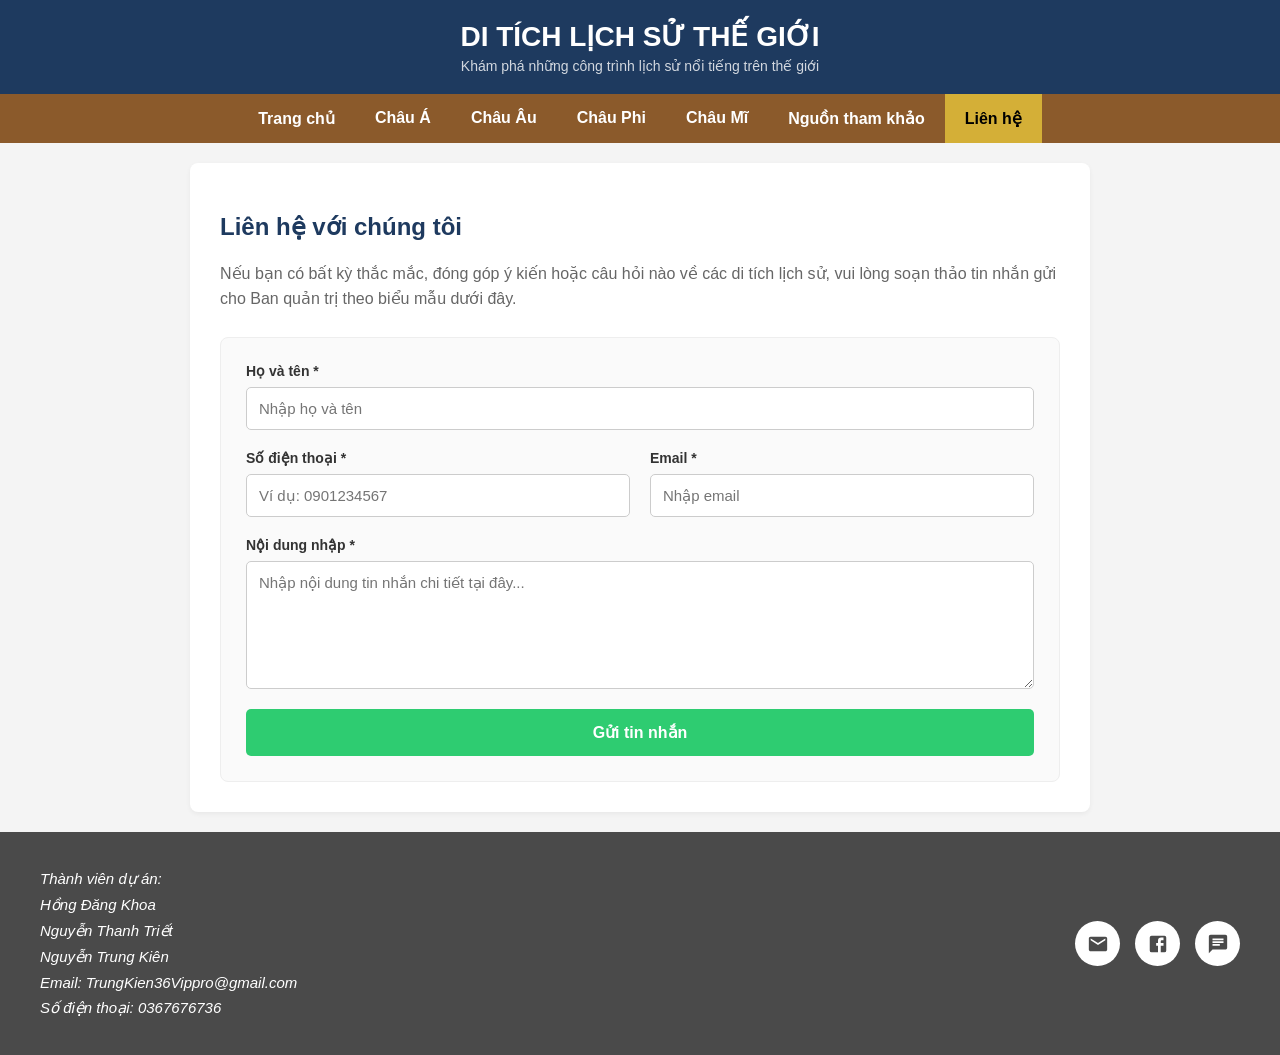
<file: lienhe.html>
<!DOCTYPE html>
<html lang="vi">

<head>
    <meta charset="UTF-8">

    <meta name="viewport" content="width=device-width, initial-scale=1.0">

    <title>Liên Hệ - Di Tích Lịch Sử Thế Giới</title>

    <style>
        /* CẤU TRÚC VÀ MÀU NỀN CỦA FOOTER */
.project-footer {
    background-color: #4a4a4a; /* Nền xám chuyên nghiệp */
    padding: 30px 20px;
    font-family: Arial, sans-serif;
}

/* Căn giữa và bố trí các phần tử bên trong */
.footer-content {
    max-width: 1200px;
    margin: 0 auto;
    display: flex;
    flex-direction: column;
    align-items: center;
    gap: 20px;
    text-align: center;
}

/* Định dạng chữ in nghiêng màu trắng */
.italic-text {
    color: #ffffff;      /* Chữ màu trắng */
    font-style: italic;  /* Chữ in nghiêng */
    margin: 8px 0;
    font-size: 15px;
}

/* Vùng chứa các nút liên hệ */
.footer-socials {
    display: flex;
    gap: 15px;
}

/* ĐỊNH DẠNG BIỂU TƯỢNG HÌNH TRÒN */
.icon-circle {
    display: flex;
    align-items: center;
    justify-content: center;
    width: 45px;
    height: 45px;
    background-color: #ffffff; /* Nền trắng cho biểu tượng nổi bật trên nền xám */
    border-radius: 50%;        /* Tạo hình tròn hoàn hảo */
    transition: all 0.3s ease; /* Hiệu ứng mượt mà khi di chuột vào */
    text-decoration: none;
}

/* Định dạng hình SVG bên trong nút tròn */
.icon-circle svg {
    width: 22px;
    height: 22px;
    fill: #4a4a4a; /* Màu icon trùng với màu nền xám của footer */
}

/* HIỆU ỨNG DI CHUỘT (HOVER) */
.icon-circle:hover {
    background-color: #1a1a1a; /* Nền chuyển sang xám đậm/đen khi hover */
    transform: translateY(-3px); /* Nhấc nhẹ nút lên tạo hiệu ứng 3D */
}

.icon-circle:hover svg {
    fill: #ffffff; /* Icon chuyển sang màu trắng khi hover */
}

/* Hỗ trợ hiển thị trên màn hình máy tính (chia làm 2 bên trái - phải) */
@media (min-width: 768px) {
    .footer-content {
        flex-direction: row;
        justify-content: space-between;
        text-align: left;
    }
}
        /* --- CSS Giao diện gốc của trang web --- */
        body {
            font-family: Arial, sans-serif;
            margin: 0;
            padding: 0;
            background-color: #f4f4f4;
            color: #333;
        }

        header {
        background-color: #1e3a5f;
            color: white;
            text-align: center;
            padding: 20px 10px;
        }

        header h1 {
            margin: 0;
            font-size: 28px;
        }

        header p {
            margin: 5px 0 0 0;
            font-size: 14px;
            opacity: 0.8;
        }

        /* Thanh Menu Điều Hướng */
        nav {
        background-color: #8b5a2b;
        }

        nav ul {
            list-style: none;
            padding: 0;
            margin: 0;
            display: flex;
            justify-content: center;
            flex-wrap: wrap;
        }

        nav ul li a {
            display: block;
            color: white;
            padding: 15px 20px;
            text-decoration: none;
            font-weight: bold;
            transition: background 0.3s;
        }

        nav ul li a:hover {
    background-color: #6f4518;
}

nav ul li a.active {
    background-color: #d4af37;
    color: black;
}

        /* Bố cục miền chứa nội dung (Đã tối ưu sau khi bỏ Sidebar) */
        .container {
            max-width: 900px; /* Thu hẹp độ rộng tối đa để form không bị quá dài ngang */
            margin: 20px auto;
            padding: 0 15px;
        }

        /* Khu vực nội dung chính (Main) */
        main {
            background: white;
            padding: 30px;
            border-radius: 8px;
            box-shadow: 0 2px 5px rgba(0,0,0,0.05);
        }

        main h2 {
    color: #1e3a5f;
}

        /* --- CSS Thiết kế riêng cho Form Liên hệ --- */
        .contact-desc {
            margin-bottom: 25px;
            color: #666;
            line-height: 1.6;
        }

        .contact-form {
            background: #fafafa;
            padding: 25px;
            border-radius: 8px;
            border: 1px solid #eee;
        }

        .form-group {
            margin-bottom: 20px;
            display: flex;
            flex-direction: column;
        }

        .form-row {
            display: flex;
            gap: 20px;
        }

        .form-row .form-group {
            flex: 1;
        }

        .form-group label {
            font-weight: bold;
            margin-bottom: 8px;
            color: #333;
            font-size: 14px;
        }

        .form-group input, 
        .form-group textarea {
            padding: 12px;
            border: 1px solid #ccc;
            border-radius: 5px;
            font-size: 15px;
            font-family: inherit;
            transition: all 0.3s ease;
            outline: none;
        }

        /* Hiệu ứng mượt khi click chọn vào ô nhập */
        .form-group input:focus, 
        .form-group textarea:focus {
            border-color: #2ecc71;
            box-shadow: 0 0 8px rgba(46, 204, 113, 0.25);
        }

        /* Nút gửi tin nhắn */
        .btn-submit {
            background-color: #2ecc71;
            color: white;
            padding: 14px 28px;
            border: none;
            border-radius: 5px;
            font-size: 16px;
            font-weight: bold;
            cursor: pointer;
            transition: all 0.3s ease;
            width: 100%;
        }

        .btn-submit:hover {
            background-color: #27ae60;
            transform: translateY(-2px);
            box-shadow: 0 4px 10px rgba(0, 0, 0, 0.1);
        }

        /* --- CSS Hệ thống Hộp thoại Thông báo (Modal Pop-up) --- */
        .modal-overlay {
            position: fixed;
            top: 0; left: 0; width: 100%; height: 100%;
            background: rgba(0, 0, 0, 0.6);
            display: flex;
            align-items: center;
            justify-content: center;
            opacity: 0;
            pointer-events: none;
            transition: opacity 0.4s ease;
            z-index: 9999;
        }

        /* Trạng thái mở Pop-up */
        .modal-overlay.active {
            opacity: 1;
            pointer-events: auto;
        }

        .modal-box {
            background: white;
            padding: 35px;
            border-radius: 10px;
            text-align: center;
            max-width: 400px;
            width: 90%;
            box-shadow: 0 10px 30px rgba(0,0,0,0.25);
            transform: scale(0.7);
            transition: transform 0.4s cubic-bezier(0.175, 0.885, 0.32, 1.275);
        }

        .modal-overlay.active .modal-box {
            transform: scale(1);
        }

        .modal-box h3 {
            margin: 15px 0 10px;
            color: #333;
            font-size: 22px;
        }

        .modal-box p {
            color: #666;
            margin-bottom: 25px;
            font-size: 15px;
        }

        .btn-close {
            background: #2ecc71;
            color: white;
            border: none;
            padding: 10px 30px;
            border-radius: 5px;
            cursor: pointer;
            font-weight: bold;
            font-size: 15px;
            transition: background 0.2s;
        }

        .btn-close:hover {
            background: #27ae60;
        }

        /* Hiệu ứng hoạt họa nét vẽ Dấu Tick Xanh */
        .success-icon-box {
            width: 80px;
            height: 80px;
            margin: 0 auto;
        }

        .checkmark {
            width: 80px;
            height: 80px;
            border-radius: 50%;
            display: block;
            stroke-width: 4;
            stroke: #2ecc71;
            stroke-miterlimit: 10;
            box-shadow: inset 0px 0px 0px #2ecc71;
            animation: fill .4s ease-in-out .4s forwards, scale .3s ease-in-out .9s both;
        }

        .checkmark__circle {
            stroke-dasharray: 166;
            stroke-dashoffset: 166;
            stroke-width: 4;
            stroke-miterlimit: 10;
            stroke: #2ecc71;
            fill: none;
            animation: stroke 0.6s cubic-bezier(0.65, 0, 0.45, 1) forwards;
        }

        .checkmark__check {
            transform-origin: 50% 50%;
            stroke-dasharray: 48;
            stroke-dashoffset: 48;
            animation: stroke 0.3s cubic-bezier(0.65, 0, 0.45, 1) 0.6s forwards;
        }

        @keyframes stroke { 100% { stroke-dashoffset: 0; } }
        @keyframes fill { 100% { box-shadow: inset 0px 0px 0px 40px rgba(46, 204, 113, 0.1); } }
        @keyframes scale { 0%, 100% { transform: none; } 50% { transform: scale3d(1.1, 1.1, 1); } }

        /* --- CSS Footer gốc --- */
        footer {
            background-color: #2c3e50;
            color: white;
            text-align: center;
            padding: 20px;
            margin-top: 20px;
            font-size: 14px;
        }

        footer ul {
            list-style: none;
            padding: 0;
        }

        footer ul li {
            margin: 5px 0;
            opacity: 0.9;
        }

        /* Định dạng hiển thị linh hoạt cho điện thoại nhỏ */
        @media (max-width: 600px) {
            .form-row {
                flex-direction: column;
                gap: 0;
            }
        }
    </style>
</head>

<body>

    <header>
        <h1>DI TÍCH LỊCH SỬ THẾ GIỚI</h1>
        <p>Khám phá những công trình lịch sử nổi tiếng trên thế giới</p>
    </header>

    <nav>
        <ul>
            <li><a href="index.html">Trang chủ</a></li>
            <li><a href="chaua.html">Châu Á</a></li>
            <li><a href="chauau.html">Châu Âu</a></li>
            <li><a href="chauphi.html">Châu Phi</a></li>
            <li><a href="chaumi.html">Châu Mĩ</a></li>
            <li><a href="nguon.html">Nguồn tham khảo</a></li>
            <li><a href="lienhe.html" class="active">Liên hệ</a></li>
        </ul>
    </nav>

    <div class="container">

        <main>
            <h2>Liên hệ với chúng tôi</h2>
            <p class="contact-desc">Nếu bạn có bất kỳ thắc mắc, đóng góp ý kiến hoặc câu hỏi nào về các di tích lịch sử, vui lòng soạn thảo tin nhắn gửi cho Ban quản trị theo biểu mẫu dưới đây.</p>

            <form class="contact-form" id="contactForm" onsubmit="event.preventDefault(); showSuccessModal();">
                <div class="form-group">
                    <label for="fullname">Họ và tên *</label>
                    <input type="text" id="fullname" required placeholder="Nhập họ và tên">
                </div>

                <div class="form-row">
                    <div class="form-group">
                        <label for="phone">Số điện thoại *</label>
                        <input type="tel" id="phone" pattern="[0-9]{10,11}" required placeholder="Ví dụ: 0901234567">
                    </div>
                    
                    <div class="form-group">
                        <label for="email">Email *</label>
                        <input type="email" id="email" required placeholder="Nhập email">
                    </div>
                </div>

                <div class="form-group">
                    <label for="message">Nội dung nhập *</label>
                    <textarea id="message" rows="6" required placeholder="Nhập nội dung tin nhắn chi tiết tại đây..."></textarea>
                </div>

                <button type="submit" class="btn-submit">Gửi tin nhắn</button>
            </form>

            <div class="modal-overlay" id="successModal">
                <div class="modal-box">
                    <div class="success-icon-box">
                        <svg class="checkmark" viewBox="0 0 52 52">
                            <circle class="checkmark__circle" cx="26" cy="26" r="25" fill="none"/>
                            <path class="checkmark__check" fill="none" d="M14.1 27.2l7.1 7.2 16.7-16.8"/>
                        </svg>
                    </div>
                    <h3>Đã gửi thành công!</h3>
                    <p>Cảm ơn bạn đã liên hệ. Tin nhắn của bạn đã được chuyển tới hệ thống của chính chủ.</p>
                    <button class="btn-close" onclick="closeModal()">Đóng</button>
                </div>
            </div>
        </main>

    </div>

    <footer class="project-footer">
    <div class="footer-content">
        <div class="footer-info">
            <p class="italic-text">Thành viên dự án:</p>
            <p class="italic-text">Hồng Đăng Khoa</p>
            <p class="italic-text">Nguyễn Thanh Triết</p>
            <p class="italic-text">Nguyễn Trung Kiên</p>
            <p class="italic-text">Email: TrungKien36Vippro@gmail.com</p>
            <p class="italic-text">Số điện thoại: 0367676736</p>
        </div>

        <div class="footer-socials">
            <a href="mailto:xxx@gmail.com" class="icon-circle" title="Gửi Email">
                <svg viewBox="0 0 24 24">
                    <path d="M20 4H4c-1.1 0-1.99.9-1.99 2L2 18c0 1.1.9 2 2 2h16c1.1 0 2-.9 2-2V6c0-1.1-.9-2-2-2zm0 4l-8 5-8-5V6l8 5 8-5v2z"/>
                </svg>
            </a>

            <a href="https://facebook.com/yourusername" target="_blank" rel="noopener" class="icon-circle" title="Facebook">
                <svg viewBox="0 0 24 24">
                    <path d="M5 3h14a2 2 0 0 1 2 2v14a2 2 0 0 1-2 2H5a2 2 0 0 1-2-2V5a2 2 0 0 1 2-2m13 2h-2.5A3.5 3.5 0 0 0 12 8.5V11h-2v3h2v7h3v-7h3v-3h-3V9a1 1 0 0 1 1-1h2V5z"/>
                </svg>
            </a>

            <a href="sms:090*********" class="icon-circle" title="Nhắn tin SMS">
                <svg viewBox="0 0 24 24">
                    <path d="M20 2H4c-1.1 0-1.99.9-1.99 2L2 22l4-4h14c1.1 0 2-.9 2-2V4c0-1.1-.9-2-2-2zM6 9h12v2H6V9zm8 5H6v-2h8v2zm4-6H6V6h12v2z"/>
                </svg>
            </a>
        </div>
    </div>
    </footer>

    <script>
        // Hàm kích hoạt hiển thị Pop-up
        function showSuccessModal() {
            const modal = document.getElementById('successModal');
            modal.classList.add('active');
        }

        // Hàm tắt Pop-up và tự động xóa dữ liệu cũ trên Form
        function closeModal() {
            const modal = document.getElementById('successModal');
            modal.classList.remove('active');
            document.getElementById('contactForm').reset();
        }
    </script>

</body>
</html>
</file>
